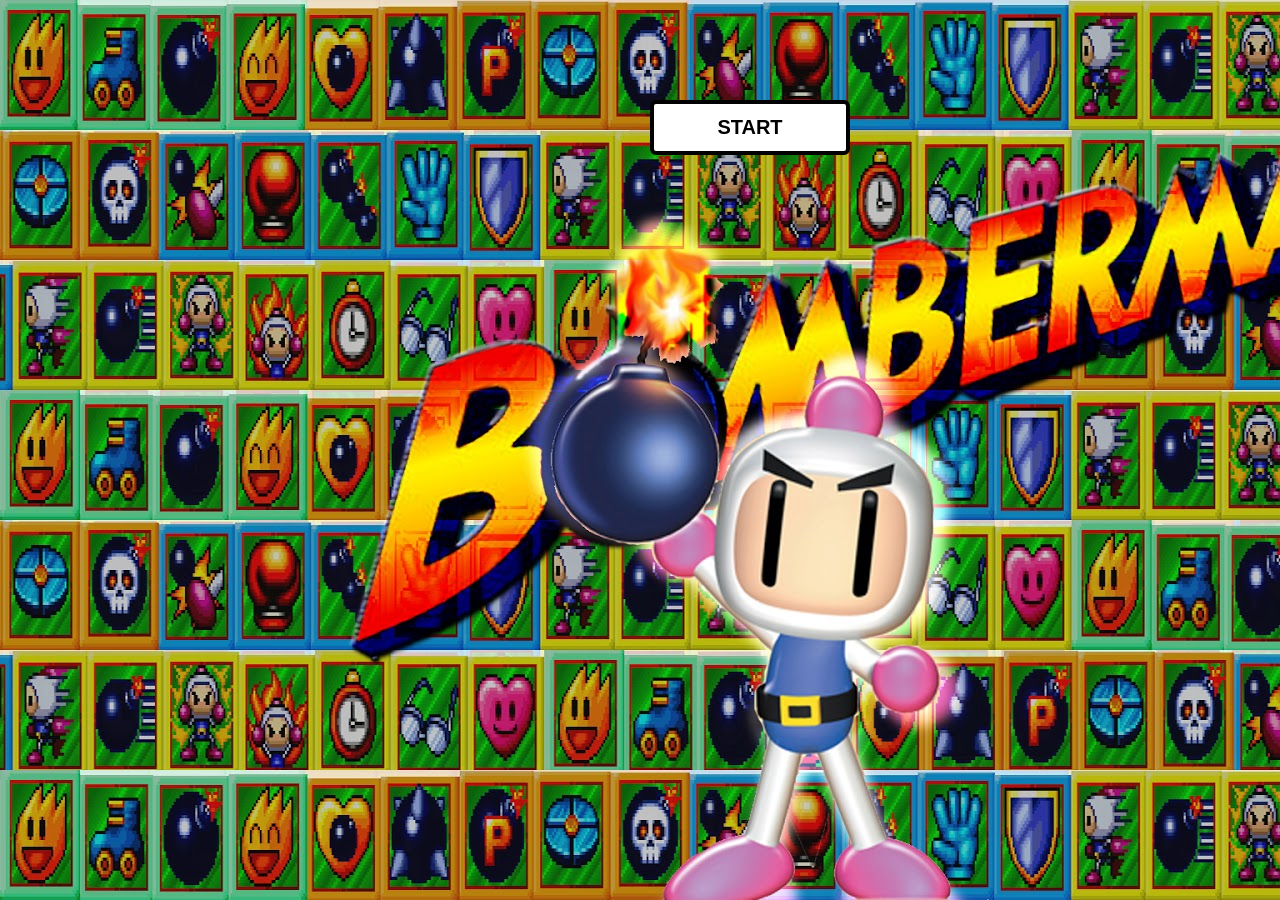
<file: index.html>
<!doctype html>
<html lang="en">

<head>
  <title>Bomber man</title>
  <meta charset="utf-8">
  <meta name="viewport" content="width=device-width, initial-scale=1, shrink-to-fit=no">
  <link rel="stylesheet" href="style.css">
</head>

<body>
  <main class="container"></main>
  <script src="wall.js"></script>
  <script src="bomb.js"></script>
  <script src="explosion.js"></script>
  <script src="player.js"></script>
  <script src="game.js"></script>
  <script src="main.js"></script>
</body>
</html>
</file>
<file: style.css>
/* ---- reset ---- */

html {
    box-sizing: border-box;
  }
  *, *:before, *:after {
    box-sizing: inherit;
  }
  
  body {
    margin: 0;
    padding: 0;
  }

  
  
  
  /* ---- typography ---- */
  
  body {
    color: #111;
    font-family: Helvetica, Arial, sans-serif;
  }
  
 
  
  .sa {
    margin-top: 100px;
    margin-left: 650px;
    color: black;
    text-transform: uppercase;
    background: white;
    border: 4px solid black;
    border-radius: 6px;
    display: inline-block;
    font-weight: bold;
    width: 200px;
    height: 55px;
    font-size: 20px;
  }

  .sa:hover {
    color: white;
    background-color: black;
    border-color: black;
    transition: all 0.4s ease 0s;
  }


  
  
  
  /* ---- section ---- */
  
  .container {
    width: 1440px;
  }

  .splash-screen {
    width: 100vw;
    height: 100vh;
    background-image: url("bombermanwallpaper.jpg");
    background-repeat: no-repeat;
  }

  .game-over {
    width: 100vw;
    height: 100vh;
    background-image: url("game-over-1440x900.jpg");
    background-repeat: no-repeat;
  }


  .caja {
    display: flex;
    width: 1440px;
  }

  .game-screen {
    height: 550px;
    display: flex;

  }

  canvas {
    position: relative;
    width: 550px;
  }

  .animation1 {
    background-color: green;
    width: 445px;
    height: 550px;
  }

  .animation2 {
    background-color: blue;
    width: 445px;
    height: 550px; 
  }

  .caja2 {
    display: flex;
    top: 550px;
    height: 38.8vh;
    width: 1440px;
  }

  .player1 {
    background-color: greenyellow;
    width: 720px;
    text-align: center;
    display: flex;
    flex-direction: column; 
  }
  .player2 {
    background-color: aquamarine;
    width: 720px;
    text-align: center;
    display: flex;
    flex-direction: column; 
  }

  .eye1 {
    position: absolute;
    width: 80px; 
    height: 80px;
    top: 150px;
    left: 80px;
    background-color: white;
    border-radius: 100%;
    margin: 0;
    display: inline-block;
  }

  .eye2 {
    position: absolute;
    width: 80px; 
    height: 80px;
    top: 150px;
    left: 260px;
    background-color: white;
    border-radius: 50%;
    margin: 0;
    display: inline-block;
  }

  .eye11 {
    position: absolute;
    width: 30px; 
    height: 30px;
    top: 25px;
    left: 25px;
    background-color: black;
    border-radius: 100%;
    margin: 0;
    display: inline-block;
  }

  .eye22 {
    position: absolute;
    width: 30px; 
    height: 30px;
    top: 25px;
    left: 25px;
    background-color: black;
    border-radius: 50%;
    margin: 0;
    display: inline-block;
  }

  .mouth {
    position: relative;
    width: 260px; 
    height: 80px;
    top: 300px;
    left: 80px;
    background-color: white;
    margin: 0;
    display: inline-block;
    animation: open 3s infinite alternate;
  }
  
  @keyframes open {
    0% {
      height: 80px;
      width: 260px;
      left: 80px;
      top: 300px;
      border-radius: 25%;
    }
  
    
    100% {
      height: 30px;
      width: 30px;
      left: 200px;
      top: 320px;
      border-radius: 50%;
    }
  }


  .eye3 {
    position: absolute;
    width: 80px; 
    height: 80px;
    top: 150px;
    left: 1080px;
    background-color: white;
    border-radius: 100%;
    margin: 0;
    display: inline-block;
  }

  .eye4 {
    position: absolute;
    width: 80px; 
    height: 80px;
    top: 150px;
    left: 1260px;
    background-color: white;
    border-radius: 50%;
    margin: 0;
    display: inline-block;
  }

  .mouth2 {
    position: relative;
    width: 260px; 
    height: 80px;
    top: 300px;
    left: 80px;
    background-color: white;
    margin: 0;
    display: inline-block;
    animation: open 2s infinite alternate;
  }


  .caja2 h1 {
    font-size: 3em;
  }
  

  .player1 p {
    font-size: 1.5em;
    line-height: 1.5;
    margin: 0 250px;
  }

  .player2 p {
    font-size: 1.5em;
    line-height: 1.5;
    margin: 0 200px;
  }
</file>
